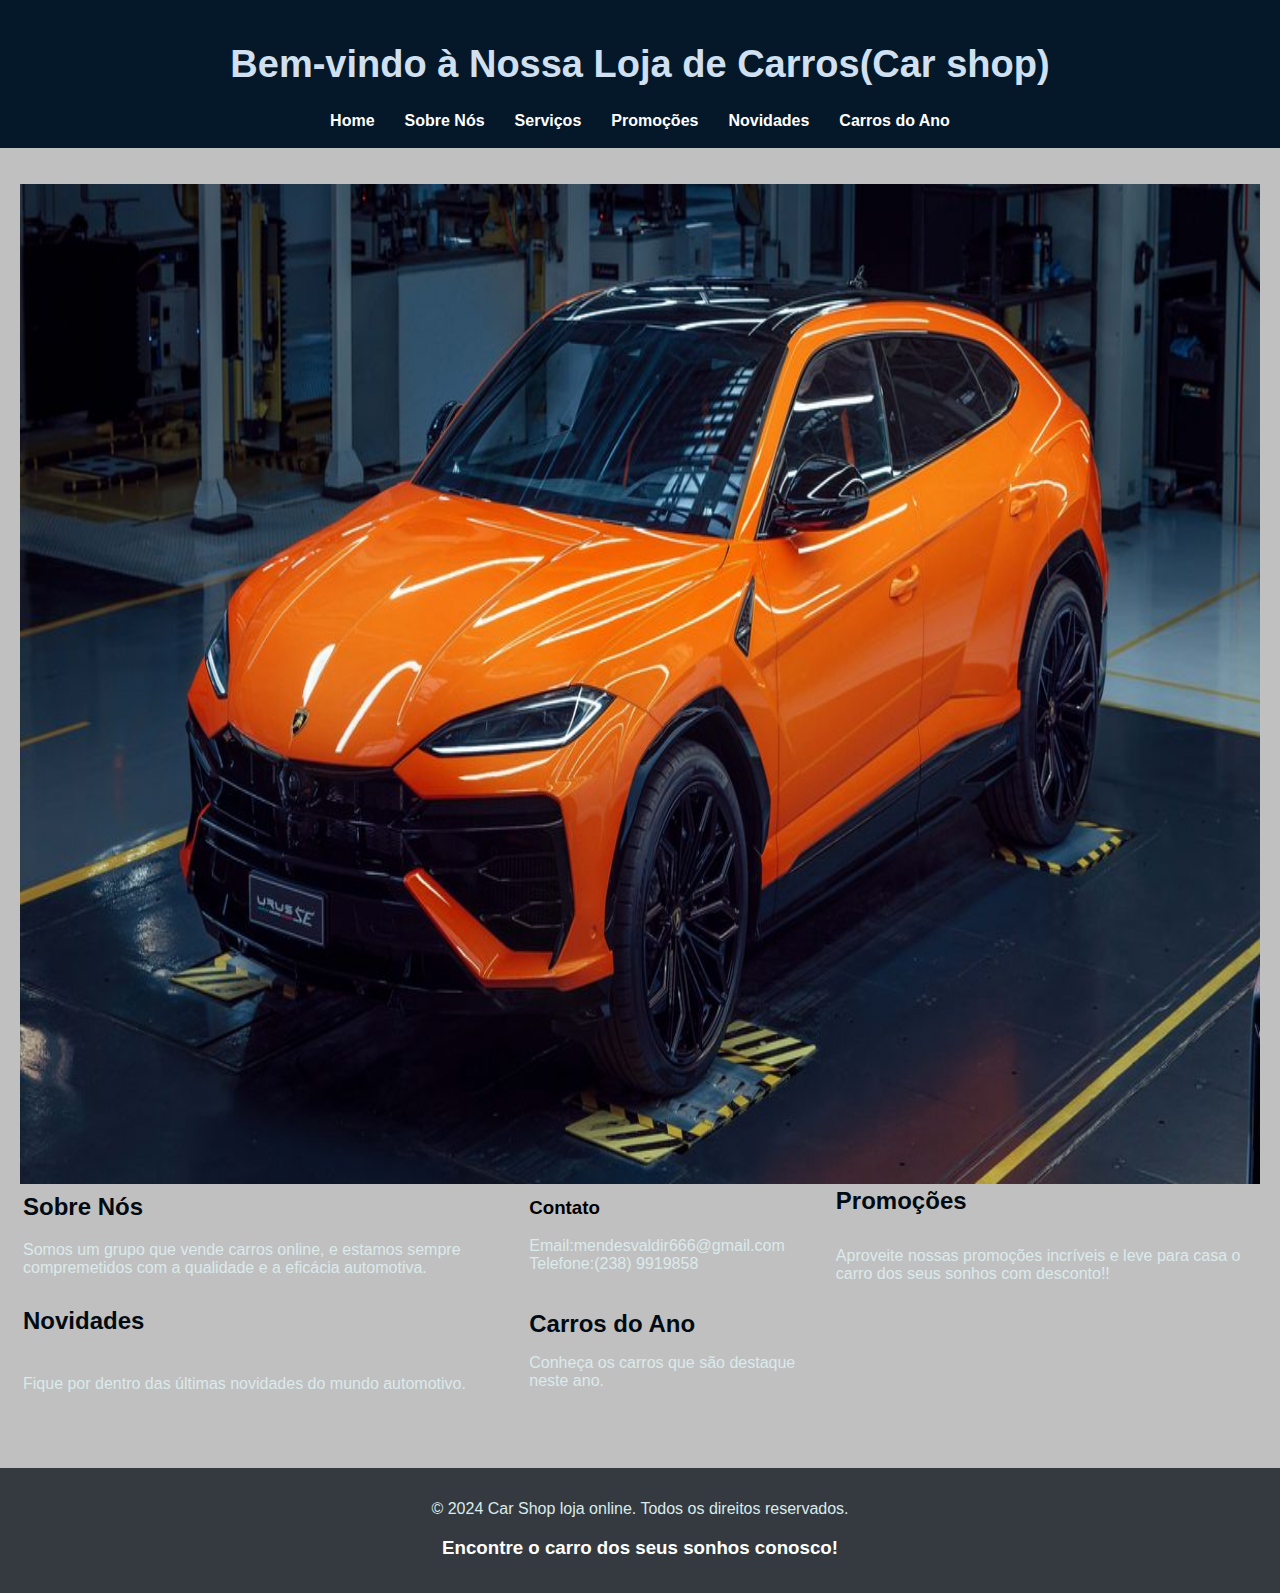
<file: index.html>
<html lang="pt-BR">
<head>
    <meta charset="UTF-8">
    <meta name="viewport" content="width=device-width, initial-scale=1.0">
    <title>Car Shop</title>
    <link rel="stylesheet" href="css\index.css">
</head>
<body>
    <header>
        
        <nav>
            <section id="home">
                <h1 align="center">Bem-vindo à Nossa Loja de Carros(Car shop)</h1>
               
             
            </section>
     
            <ul>
                
                <li><a href="index.html">Home</a></li>
                <li><a href="sobre.html">Sobre Nós</a></li>
                <li><a href="serviços.html">Serviços</a></li>
                <li><a href="promocoes.html">Promoções</a></li>
                <li><a href="novidades.html">Novidades</a></li>
                <li><a href="carros-do-ano.html">Carros do Ano</a></li>
              
             
            </ul>
        </nav>
    </header>

    <main>
        <img src="imagem\lamb.jpg" alt="Carro de exemplo" class="imagem-principal">
  <table>
  <tr>
    <td>
        
        <section id="sobre">
            <h2>Sobre Nós</h2>
            <p>Somos um grupo que vende carros online, e estamos sempre compremetidos com a qualidade e a eficácia automotiva.</p>
        </section>
    </td>
    <td>
        <section id="contato">
            <h3>Contato</h3><strong></strong>
            <p>Email:mendesvaldir666@gmail.com<br>Telefone:(238) 9919858</p>
        </section>
    </td>
    <td>

        <section id="promocoes">
            <h4>Promoções</h4>
            <p>Aproveite nossas promoções incríveis e leve para casa o carro dos seus sonhos com desconto!!</p>
        </section>
    </td>
    </tr>
    <tr>
        <td>
            <strong>
        <section id="novidades">
            <h5>Novidades</h5>
        </strong>
            <p>Fique por dentro das últimas novidades do mundo automotivo.</p>
        
        </section>
    </td>
    <td>

    <strong>
        <section id="carros-do-ano">
            <h8>Carros do Ano</h8>
        </strong>
            <p>Conheça os carros que são destaque neste ano.</p>
        </section>
   
    </td>
    </tr>
    </table>
    </main>

    <footer>
        <p>&copy; 2024 Car Shop loja online. Todos os direitos reservados.</p>
        <h3 align="center">Encontre o carro dos seus sonhos conosco!</p>
    </footer>
</body>
</html>
</file>
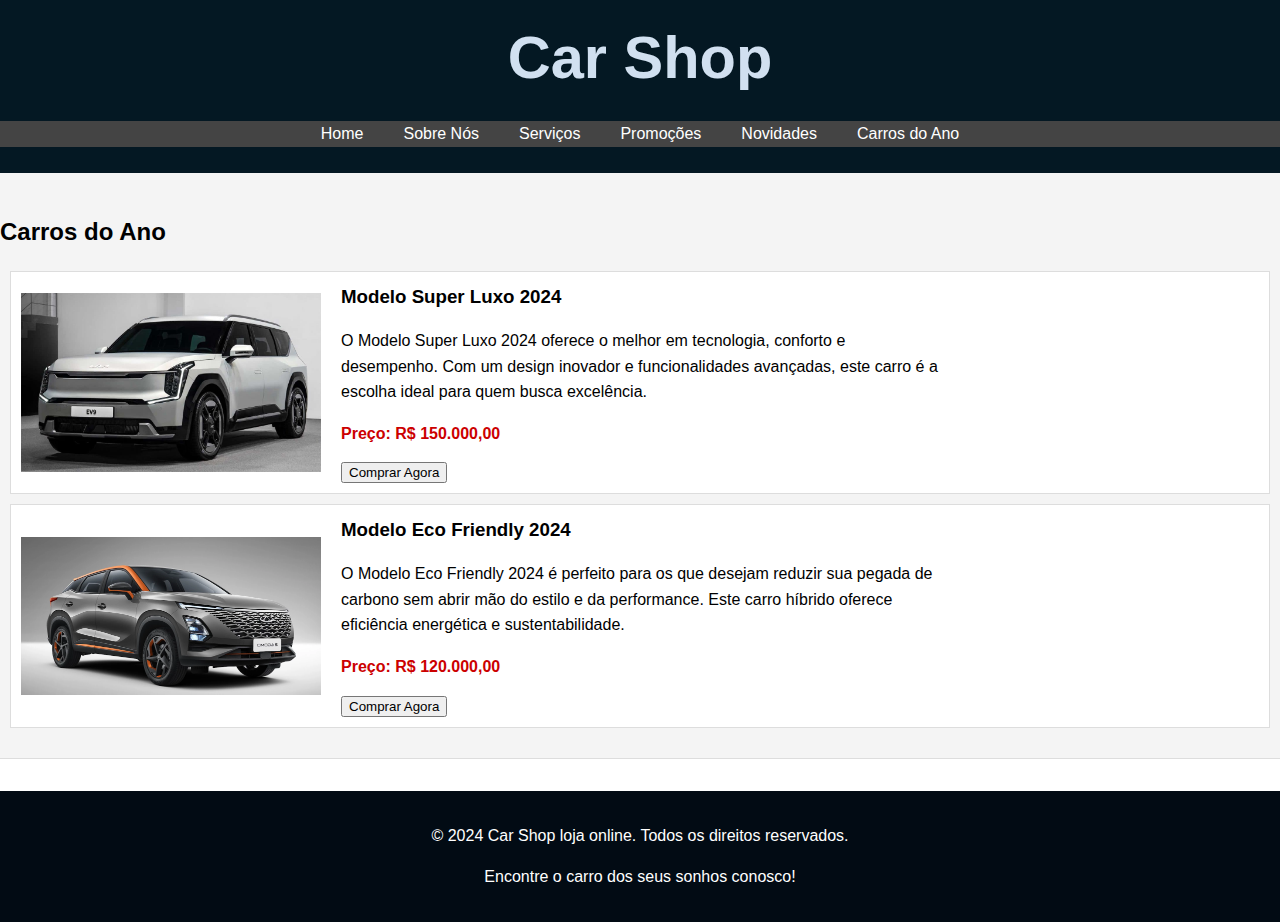
<file: carros-do-ano.html>
<html lang="pt-BR">
<head>
    <meta charset="UTF-8">
    <meta name="viewport" content="width=device-width, initial-scale=1.0">
    <title>Car Shop</title>
    <link rel="stylesheet" href="css\carros-do-ano.css">
</head>
<body>
    <header>
        <h1>Car Shop</h1>
        <nav>
          <ul>
            <li><a href="index.html">Home</a></li>
            <li><a href="sobre.html">Sobre Nós</a></li>
            <li><a href="serviços.html">Serviços</a></li>
            <li><a href="promocoes.html">Promoções</a></li>
            <li><a href="novidades.html">Novidades</a></li>
            <li><a href="carros-do-ano.html">Carros do Ano</a></li>
          </ul>
        </nav>
      </header>
    <section id="carros-do-ano">
        <h2>Carros do Ano</h2>
        <div class="carro">
            <img src="imagem\carr.jpg" alt="Carro de exemplo" class="imagem-principal">
            <div class="descricao">
                <h3>Modelo Super Luxo 2024</h3>
                <p>O Modelo Super Luxo 2024 oferece o melhor em tecnologia, conforto e desempenho. Com um design inovador e funcionalidades avançadas, este carro é a escolha ideal para quem busca excelência.</p>
                <p class="preco">Preço: R$ 150.000,00</p>
                <button class="comprar-btn">Comprar Agora</button>
            </div>
        </div>
        <div class="carro">
            <img src="imagem\Chery.webp" alt="Carro de exemplo" class="imagem-principal">
            <div class="descricao">
                <h3>Modelo Eco Friendly 2024</h3>
                <p>O Modelo Eco Friendly 2024 é perfeito para os que desejam reduzir sua pegada de carbono sem abrir mão do estilo e da performance. Este carro híbrido oferece eficiência energética e sustentabilidade.</p>
                <p class="preco">Preço: R$ 120.000,00</p>
                <button class="comprar-btn">Comprar Agora</button>
            </div>
        </div>
        <!-- Adicione mais carros conforme necessário -->
    </section>

    <footer>
        <p>&copy; 2024 Car Shop loja online. Todos os direitos reservados.</p>

        <P>Encontre o carro dos seus sonhos conosco!</p>
    </footer>
</body>
</html>
</file>
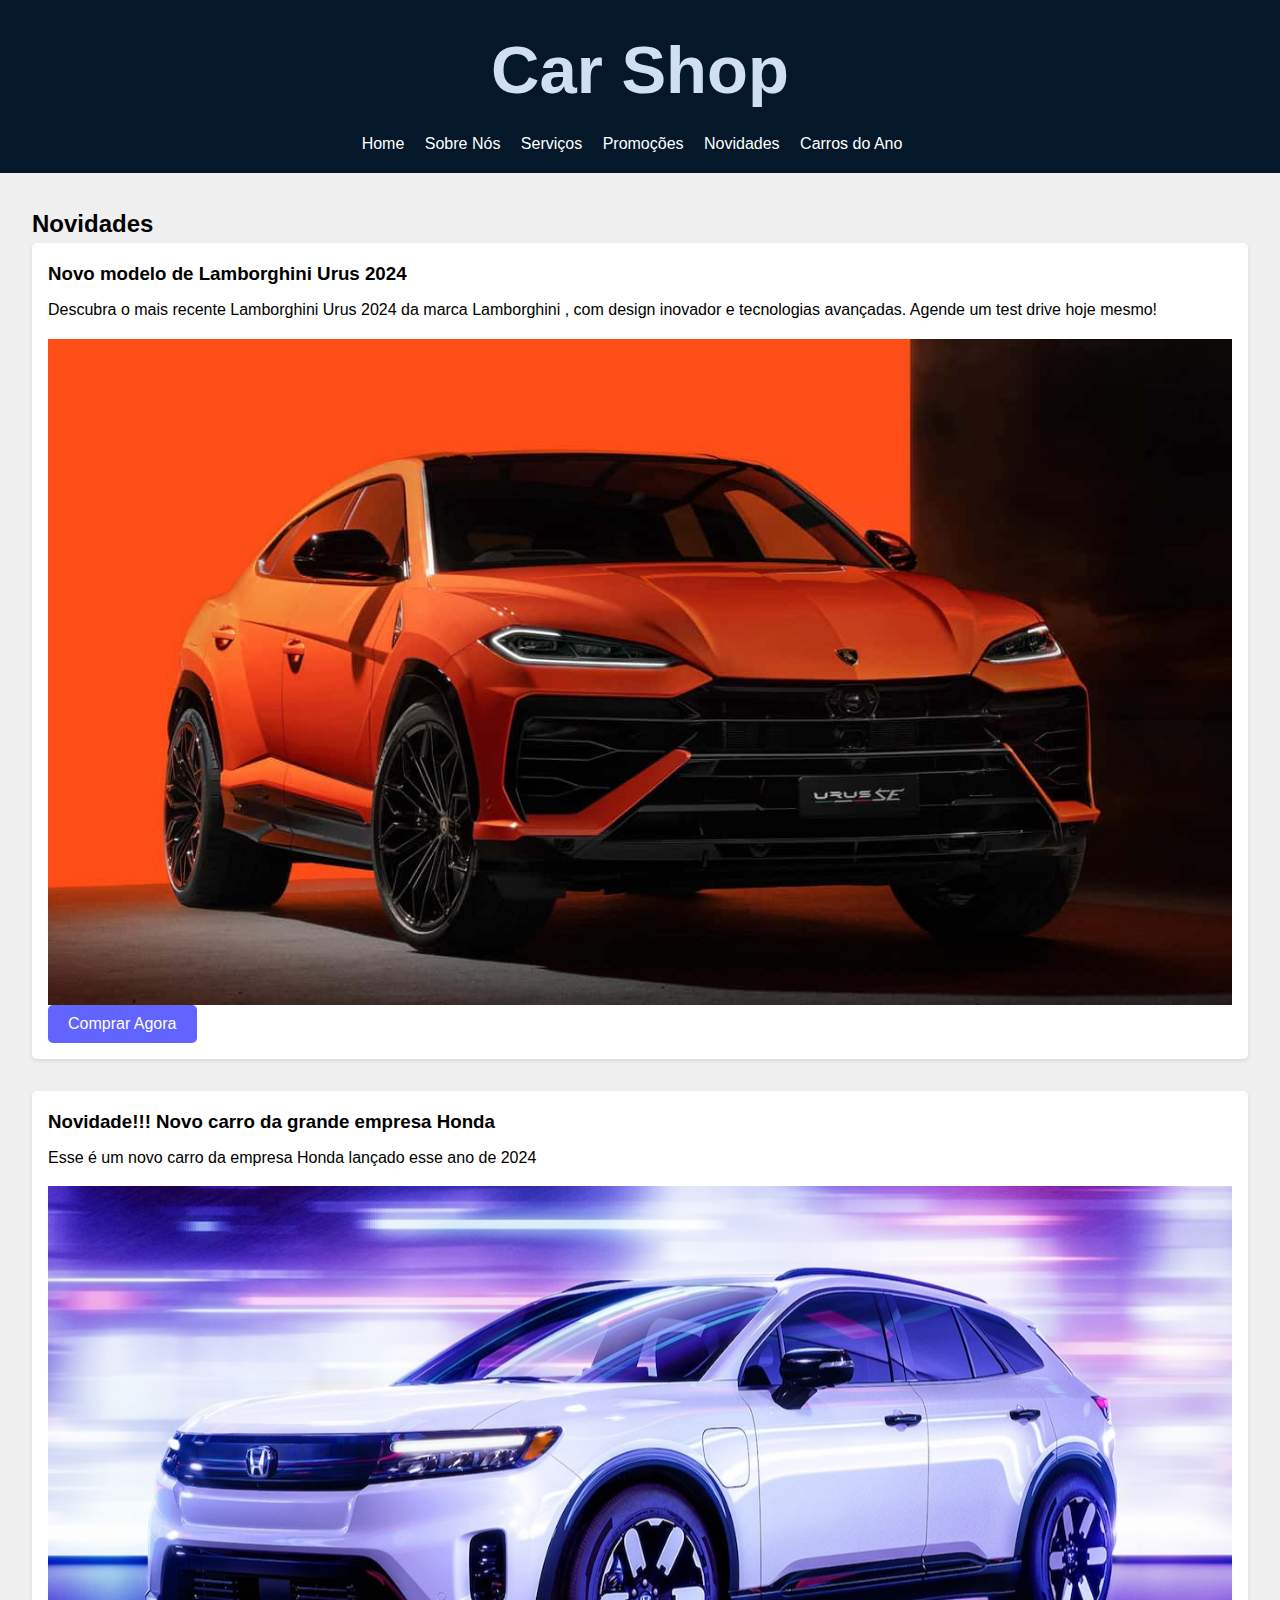
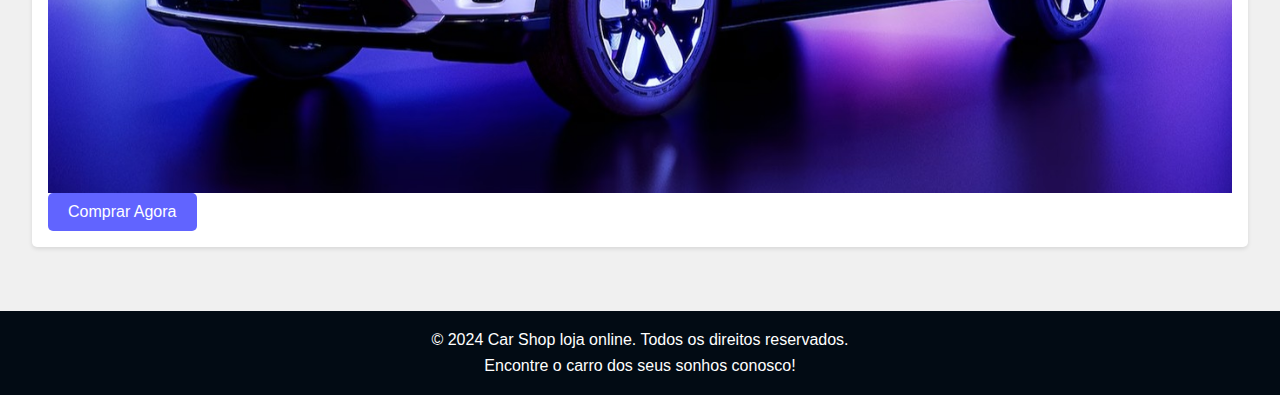
<file: novidades.html>
<html lang="pt-br">
<head>
  <meta charset="UTF-8">
  <meta name="viewport" content="width=device-width, initial-scale=1.0">
  <link rel="stylesheet" href="css\novidades.css">
  <title>Novidades - Car shop</title>
</head>
<body>
  <header>
    <h1>Car Shop</h1>
    <nav>
      <ul>
        <li><a href="index.html">Home</a></li>
        <li><a href="sobre.html">Sobre Nós</a></li>
        <li><a href="serviços.html">Serviços</a></li>
        <li><a href="promocoes.html">Promoções</a></li>
        <li><a href="novidades.html">Novidades</a></li>
        <li><a href="carros-do-ano.html">Carros do Ano</a></li>
      </ul>
    </nav>
  </header>
  <main>
    
    <section id="news">
      <h2>Novidades</h2>
      <article>
        <h3>Novo modelo de Lamborghini Urus 2024</h3>
        <p>Descubra o mais recente Lamborghini Urus 2024 da marca Lamborghini , com design inovador e tecnologias avançadas. Agende um test drive hoje mesmo!</p>
        <img src="imagem\uruss.jpg" alt="Carro de exemplo" class="imagem-principal">
        <button class="comprar-btn">Comprar Agora</button>
      </article>
      <article>
        <h3>Novidade!!! Novo carro da grande empresa Honda</h3>
        <p>Esse é um novo carro da empresa Honda lançado esse ano de 2024</p>
        <img src="imagem\honda.jpg" alt="Carro de exemplo" class="imagem-principal">
        <button class="comprar-btn">Comprar Agora</button>
      </article>
    </section>
  </main>
  <footer>
    <p>&copy;  2024 Car Shop loja online. Todos os direitos reservados.</p>

      <P>Encontre o carro dos seus sonhos conosco!</p>
  </footer>
</body>
</html>
</file>
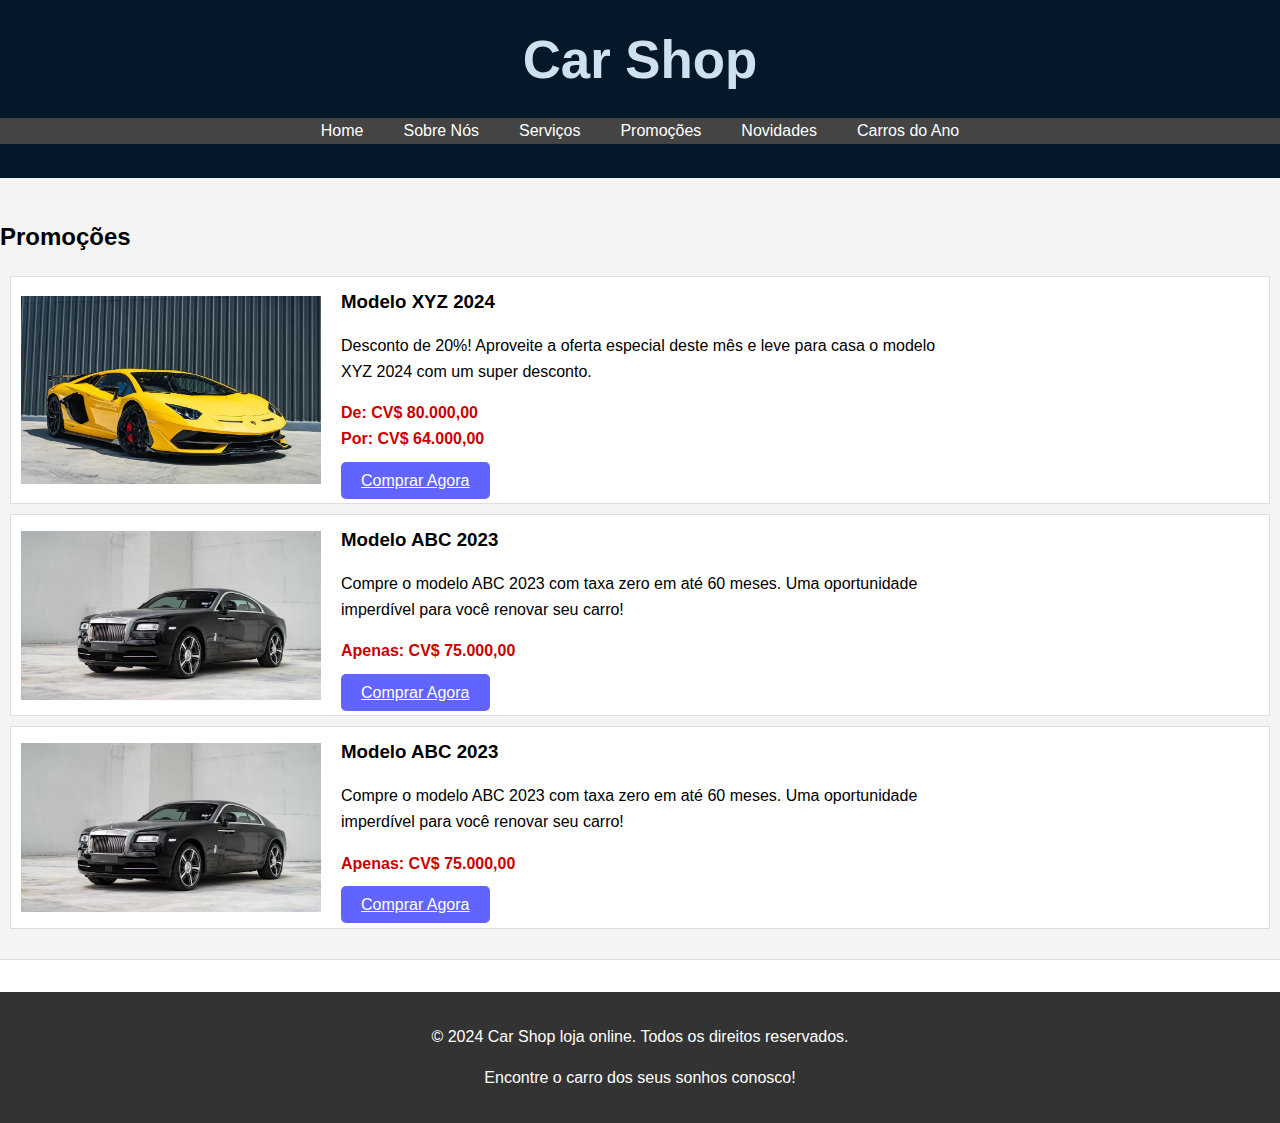
<file: Promocoes.html>
<html lang="pt-BR">
<head>
    <meta charset="UTF-8">
    <meta name="viewport" content="width=device-width, initial-scale=1.0">
    <title>Venda de Carros - Promoções</title>
    <link rel="stylesheet" href="css\Promocoes.css">
</head>
<body>
    <header>
        <h1>Car Shop</h1>
        <nav>
          <ul>
            <li><a href="index.html">Home</a></li>
            <li><a href="sobre.html">Sobre Nós</a></li>
            <li><a href="serviços.html">Serviços</a></li>
            <li><a href="promocoes.html">Promoções</a></li>
            <li><a href="novidades.html">Novidades</a></li>
            <li><a href="carros-do-ano.html">Carros do Ano</a></li>
          </ul>
        </nav>
      </header>

    <section id="promocoes">
        <h2>Promoções</h2>
        <div class="promocao">
            <img src="imagem\luxo.webp" alt="Carro de exemplo" class="imagem-principal">
            <div class="descricao">
                <h3>Modelo XYZ 2024</h3>
                <p>Desconto de 20%! Aproveite a oferta especial deste mês e leve para casa o modelo XYZ 2024 com um super desconto.</p>
                <p class="preco">De: CV$ 80.000,00<br>Por: CV$ 64.000,00</p>
                
                <a href="comprar.html" class="comprar-btn">Comprar Agora</a>
            </div>
        </div>
        <div class="promocao">
            <img src="imagem\luxo c.webp" alt="Carro de exemplo" class="imagem-principal">
            <div class="descricao">
                <h3>Modelo ABC 2023</h3>
                <p>Compre o modelo ABC 2023 com taxa zero em até 60 meses. Uma oportunidade imperdível para você renovar seu carro!</p>
                <p class="preco">Apenas: CV$ 75.000,00</p>
                <a href="comprar.html" class="comprar-btn">Comprar Agora</a>
            </div>
            </div>
            <div class="promocao">
            <img src="imagem\luxo c.webp" alt="Carro de exemplo" class="imagem-principal">
            <div class="descricao">
                <h3>Modelo ABC 2023</h3>
                <p>Compre o modelo ABC 2023 com taxa zero em até 60 meses. Uma oportunidade imperdível para você renovar seu carro!</p>
                <p class="preco">Apenas: CV$ 75.000,00</p>
                <a href="comprar.html" class="comprar-btn">Comprar Agora</a>
            </div>
            </div>
        </div>
        <!-- Adicione mais promoções conforme necessário -->
    </section>

    <footer>
        <p>&copy; 2024 Car Shop loja online. Todos os direitos reservados.</p>

           <P> Encontre o carro dos seus sonhos conosco!</p>
    </footer>
</body>
</html>
</file>
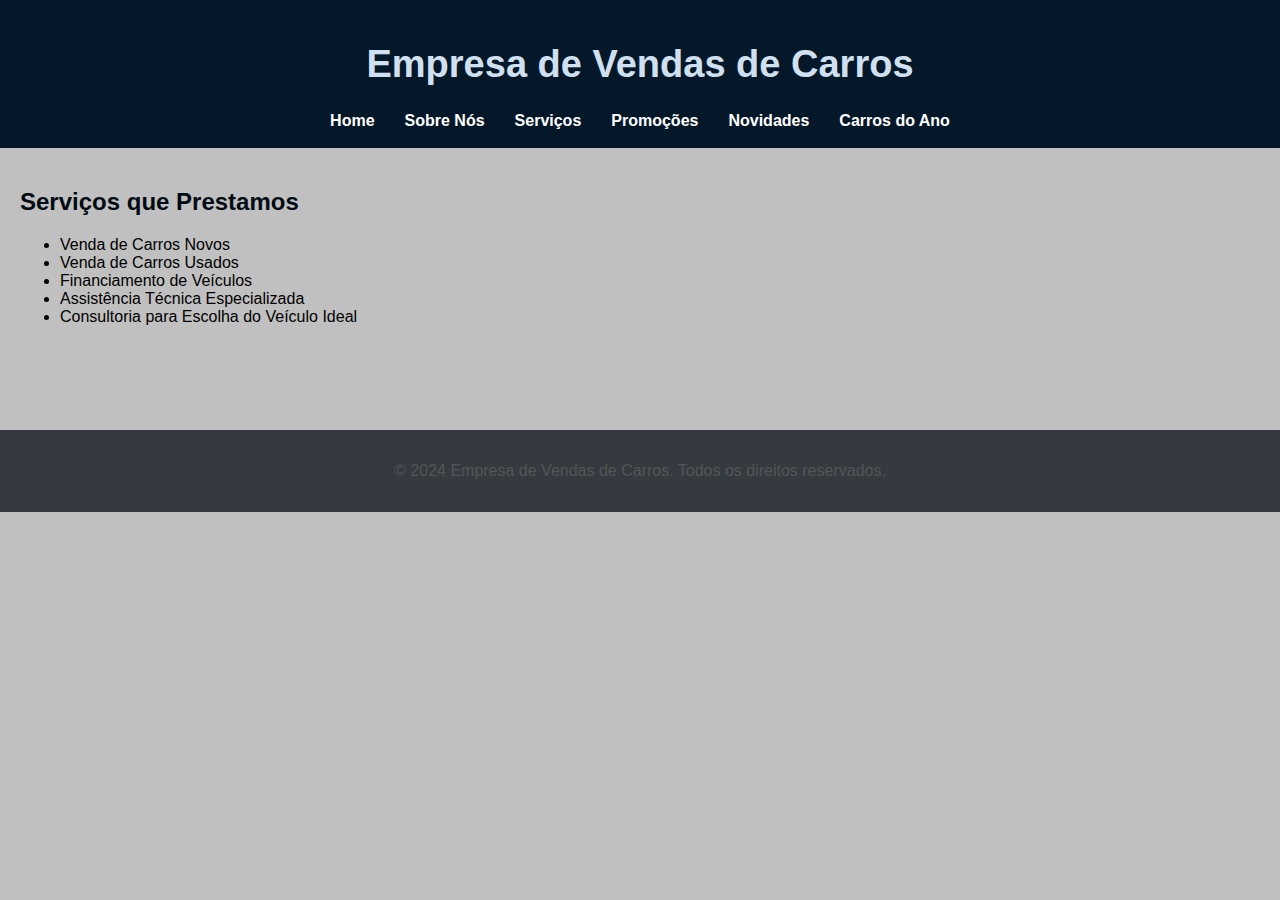
<file: serviços.html>
<html lang="pt-br">
<head>
    <meta charset="UTF-8">
    <meta name="viewport" content="width=device-width, initial-scale=1.0">
    <title>Serviços - Empresa de Vendas de Carros</title>
    <link rel="stylesheet" href="css\servicos.css">
</head>
<body>
    <header>
        <h1 align=center>Empresa de Vendas de Carros</h1>
        <nav>
            <ul>
                <li><a href="index.html">Home</a></li>
                <li><a href="sobre.html">Sobre Nós</a></li>
                <li><a href="serviços.html">Serviços</a></li>
                <li><a href="promocoes.html">Promoções</a></li>
                <li><a href="novidades.html">Novidades</a></li>
                <li><a href="carros-do-ano.html">Carros do Ano</a></li>
              </ul>
        </nav>
    </header>

    <main>
        <section>
            <h2>Serviços que Prestamos</h2>
            <ul>
                <li>Venda de Carros Novos</li>
                <li>Venda de Carros Usados</li>
                <li>Financiamento de Veículos</li>
                <li>Assistência Técnica Especializada</li>
                <li>Consultoria para Escolha do Veículo Ideal</li>
            </ul>
        </section>
    </main>

    <footer>
        <p>&copy; 2024 Empresa de Vendas de Carros. Todos os direitos reservados.</p>
    </footer>
</body>
</html>
</file>
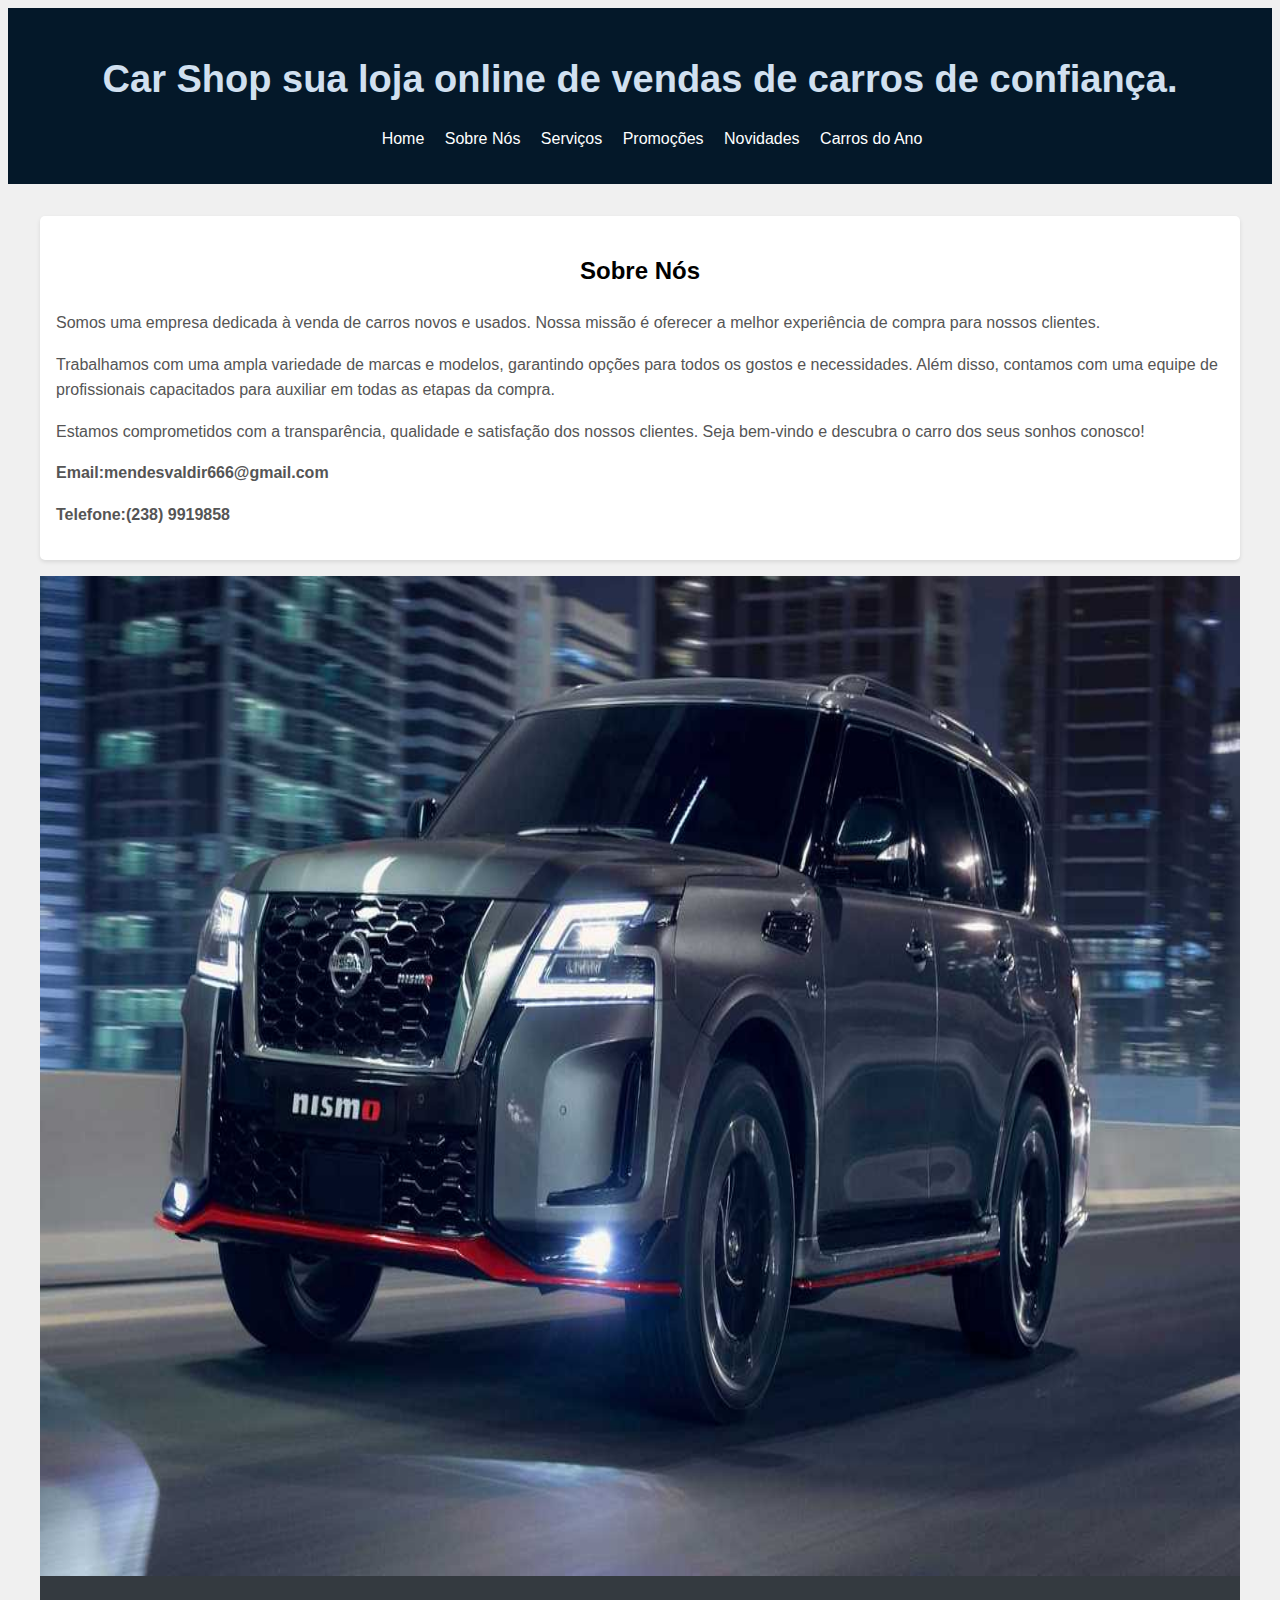
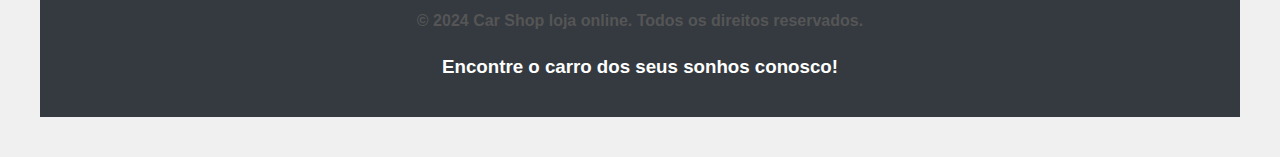
<file: sobre.html>
<html lang="pt-br">
<head>
  <meta charset="UTF-8">
  <meta name="viewport" content="width=device-width, initial-scale=1.0">
  <link rel="stylesheet" href="css\sobre.css">
  <title>Sobre Nós - Car Shop </title>
</head>
<body>
  <header>
    <h1>Car Shop sua loja online de vendas de carros de confiança. </h1>
    <nav>
      <ul>
        <li><a href="index.html">Home</a></li>
        <li><a href="sobre.html">Sobre Nós</a></li>
        <li><a href="serviços.html">Serviços</a></li>
        <li><a href="promocoes.html">Promoções</a></li>
        <li><a href="novidades.html">Novidades</a></li>
        <li><a href="carros-do-ano.html">Carros do Ano</a></li>
      </ul>
    </nav>
  </header>
  <main>

   
  <table>
    <section id="about">
      <h2 align="center">Sobre Nós</h2>
      <p>Somos uma empresa dedicada à venda de carros novos e usados. Nossa missão é oferecer a melhor experiência de compra para nossos clientes.</p>
      <p>Trabalhamos com uma ampla variedade de marcas e modelos, garantindo opções para todos os gostos e necessidades. Além disso, contamos com uma equipe de profissionais capacitados para auxiliar em todas as etapas da compra.</p>
      <p>Estamos comprometidos com a transparência, qualidade e satisfação dos nossos clientes. Seja bem-vindo e descubra o carro dos seus sonhos conosco!</p>
      <strong>
      <p>Email:mendesvaldir666@gmail.com</p>
    </strong>
    <strong>
      <p>Telefone:(238) 9919858</p>
    </strog>
    </section>
  </main>
  <img src="imagem\patrol.jpg" alt="Carro de exemplo" class="imagem-principal">
  <footer>
    <p>&copy; 2024 Car Shop loja online. Todos os direitos reservados.</p>
    <h3 align="center">Encontre o carro dos seus sonhos conosco!</p>
  </footer>
</body>
</html>
</file>
